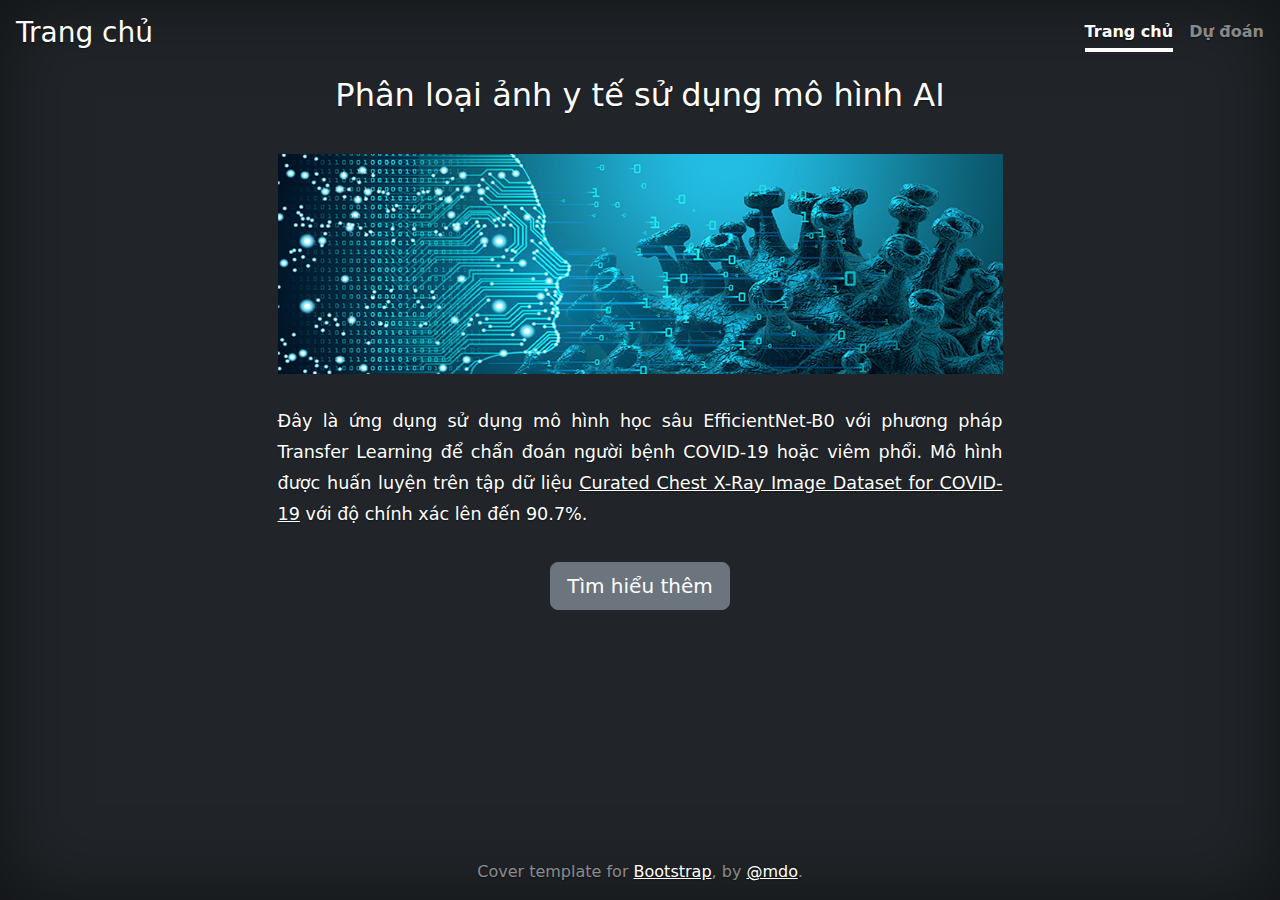
<file: templates/index.html>
<!DOCTYPE html>
<html lang="en" class="h-100">
  <head>
    <meta charset="utf-8">
    <meta name="viewport" content="width=device-width, initial-scale=1">
    <meta name="description" content="">
    <meta name="author" content="Mark Otto, Jacob Thornton, and Bootstrap contributors">
    <meta name="generator" content="Hugo 0.98.0">
    <title>Chẩn đoán COVID-19</title>

    <link rel="icon" type="image/png" href="../static/css/favicon.png">
    <link rel="canonical" href="https://getbootstrap.com/docs/5.2/examples/cover/">

    <link rel="stylesheet" href="../static/css/cover.css">
    <style>
      .bd-placeholder-img {
        font-size: 1.125rem;
        text-anchor: middle;
        -webkit-user-select: none;
        -moz-user-select: none;
        user-select: none;
      }

      @media (min-width: 768px) {
        .bd-placeholder-img-lg {
          font-size: 3.5rem;
        }
      }

      .b-example-divider {
        height: 3rem;
        background-color: rgba(0, 0, 0, .1);
        border: solid rgba(0, 0, 0, .15);
        border-width: 1px 0;
        box-shadow: inset 0 .5em 1.5em rgba(0, 0, 0, .1), inset 0 .125em .5em rgba(0, 0, 0, .15);
      }

      .b-example-vr {
        flex-shrink: 0;
        width: 1.5rem;
        height: 100vh;
      }

      .bi {
        vertical-align: -.125em;
        fill: currentColor;
      }

      .nav-scroller {
        position: relative;
        z-index: 2;
        height: 2.75rem;
        overflow-y: hidden;
      }

      .nav-scroller .nav {
        display: flex;
        flex-wrap: nowrap;
        padding-bottom: 1rem;
        margin-top: -1px;
        overflow-x: auto;
        text-align: center;
        white-space: nowrap;
        -webkit-overflow-scrolling: touch;
      }
    </style>

    
    <!-- Custom styles for this template -->
    <link rel="stylesheet" href="../static/css/bootstrap.min.css">
  </head>
  <body class="d-flex h-100 text-center text-white bg-dark">
    
    <div class="cover-container d-flex w-100 h-100 p-3 mx-auto flex-column">
      <header>
        <div>
          <h3 class="float-md-start mb-0">Trang chủ</h3>
          <nav class="nav nav-masthead justify-content-center float-md-end">
            <a class="nav-link fw-bold py-1 px-0 active" aria-current="page" href="home">Trang chủ</a>
            <a class="nav-link fw-bold py-1 px-0" href="predict">Dự đoán</a>
          </nav>
        </div>
      </header>

      <main class="px-3">
        <h2 class="mt-4">Phân loại ảnh y tế sử dụng mô hình AI</h2>
        <div class="home-contain">
            <img src="../static/css/home-page.jpg" class="img-homepage">    
            <p>Đây là ứng dụng sử dụng mô hình học sâu EfficientNet-B0 với phương pháp Transfer Learning
             để chẩn đoán người bệnh COVID-19 hoặc viêm phổi. Mô hình được huấn luyện trên tập dữ liệu 
             <a href="https://www.kaggle.com/datasets/unaissait/curated-chest-xray-image-dataset-for-covid19" class="text-white">Curated Chest X-Ray Image Dataset for COVID-19</a>
              với độ chính xác lên đến 90.7%.</p>
        </div>
        <p class="lead">
          <a href="predict" class="btn btn-lg btn-secondary mb-4">Tìm hiểu thêm</a>
        </p>
      </main>
      
      <footer class="mt-auto text-white-50">
        <p>Cover template for <a href="https://getbootstrap.com/" class="text-white">Bootstrap</a>, by <a href="https://twitter.com/mdo" class="text-white">@mdo</a>.</p>
      </footer>
    </div>


        
  </body>
</html>
</file>
<file: static/css/cover.css>
/*
 * Globals
 */


/* Custom default button */
.btn-secondary,
.btn-secondary:hover,
.btn-secondary:focus {
  color: #333;
  text-shadow: none; /* Prevent inheritance from `body` */
}


/*
 * Base structure
 */

body {
  text-shadow: 0 .05rem .1rem rgba(0, 0, 0, .5);
  box-shadow: inset 0 0 5rem rgba(0, 0, 0, .5);
}

.cover-container {
  max-width: 100%;
}


/*
 * Header
 */

.nav-masthead .nav-link {
  color: rgba(255, 255, 255, .5);
  border-bottom: .25rem solid transparent;
}

.nav-masthead .nav-link:hover,
.nav-masthead .nav-link:focus {
  border-bottom-color: rgba(255, 255, 255, .25);
}

.nav-masthead .nav-link + .nav-link {
  margin-left: 1rem;
}

.nav-masthead .active {
  color: #fff;
  border-bottom-color: #fff;
}

/*
 * Display 
 */

.home-contain{
    max-width: 725px;
    margin: auto;
    margin-bottom: 2rem;
    text-align: justify;
    font-size: 1.1rem;
    line-height: 1.75;
}

.img-homepage {
    width: 100%;
    max-height: 220px;
    margin: 2rem 0 ;
}

.img-preview {
    width: 224px;
    height: 224px;
    margin: auto;
    /* margin-top: 2em; */
    margin-bottom: 1em;    
}


 input[type="file"] {
    display: none; 
} 

.upload-label{
    display: inline-block;
    padding: 8px 15px;
    margin-top: 1.5rem;
    background: #39D2B4;
    color: #fff;
    font-size: 1.25em;
    transition: all .4s;
    cursor: pointer;
    border-radius: 0.5em;
}

.upload-label:hover{
    background: #34495E;
    color: #39D2B4;
}

.btn1{
    margin-left: 0.25rem;
    background-color: #5CB85C;
}

.btn1:hover{
    background-color: #157347;
    color: #fff;
}


.warning{
    font-size: 1.25rem;
    font-weight: 350;
}
</file>
